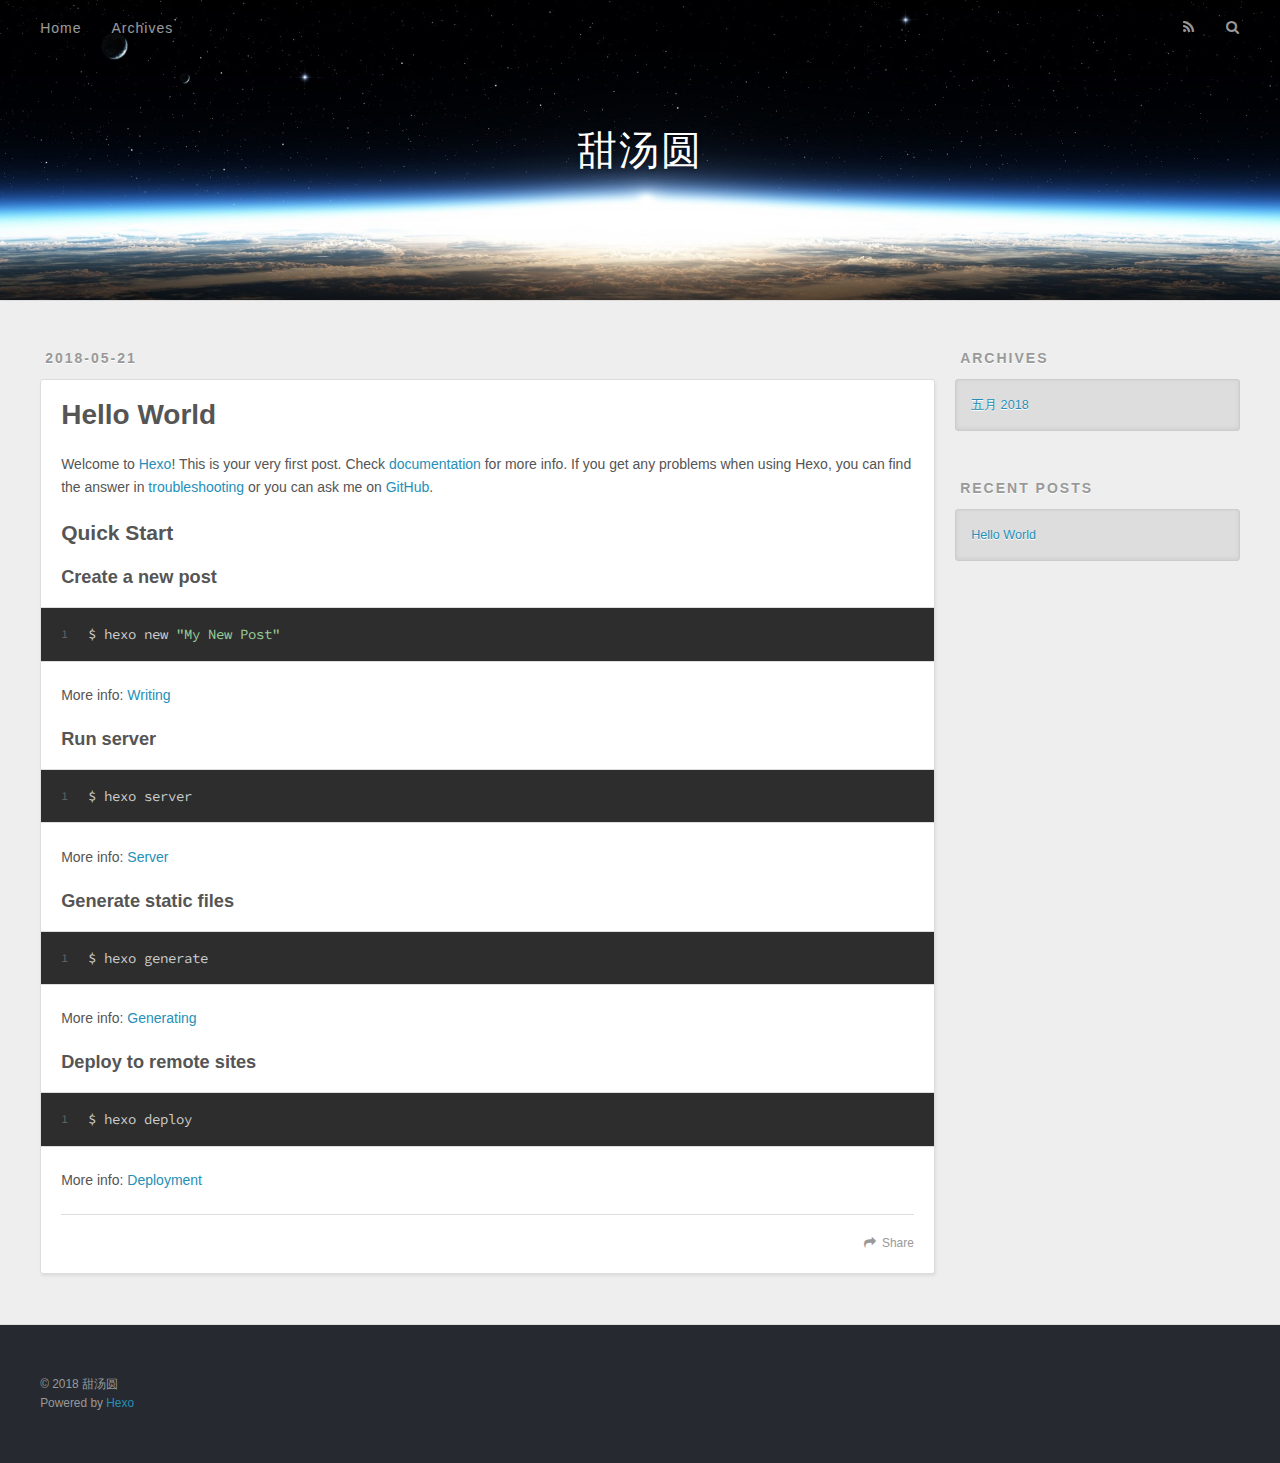
<file: index.html>
<!DOCTYPE html>
<html>
<head>
  <meta charset="utf-8">
  

  
  <title>甜汤圆</title>
  <meta name="viewport" content="width=device-width, initial-scale=1, maximum-scale=1">
  <meta property="og:type" content="website">
<meta property="og:title" content="甜汤圆">
<meta property="og:url" content="http://yoursite.com/index.html">
<meta property="og:site_name" content="甜汤圆">
<meta property="og:locale" content="zh-Cn">
<meta name="twitter:card" content="summary">
<meta name="twitter:title" content="甜汤圆">
  
    <link rel="alternate" href="/atom.xml" title="甜汤圆" type="application/atom+xml">
  
  
    <link rel="icon" href="/favicon.png">
  
  
    <link href="//fonts.googleapis.com/css?family=Source+Code+Pro" rel="stylesheet" type="text/css">
  
  <link rel="stylesheet" href="/css/style.css">
</head>

<body>
  <div id="container">
    <div id="wrap">
      <header id="header">
  <div id="banner"></div>
  <div id="header-outer" class="outer">
    <div id="header-title" class="inner">
      <h1 id="logo-wrap">
        <a href="/" id="logo">甜汤圆</a>
      </h1>
      
    </div>
    <div id="header-inner" class="inner">
      <nav id="main-nav">
        <a id="main-nav-toggle" class="nav-icon"></a>
        
          <a class="main-nav-link" href="/">Home</a>
        
          <a class="main-nav-link" href="/archives">Archives</a>
        
      </nav>
      <nav id="sub-nav">
        
          <a id="nav-rss-link" class="nav-icon" href="/atom.xml" title="RSS Feed"></a>
        
        <a id="nav-search-btn" class="nav-icon" title="Search"></a>
      </nav>
      <div id="search-form-wrap">
        <form action="//google.com/search" method="get" accept-charset="UTF-8" class="search-form"><input type="search" name="q" class="search-form-input" placeholder="Search"><button type="submit" class="search-form-submit">&#xF002;</button><input type="hidden" name="sitesearch" value="http://yoursite.com"></form>
      </div>
    </div>
  </div>
</header>
      <div class="outer">
        <section id="main">
  
    <article id="post-hello-world" class="article article-type-post" itemscope itemprop="blogPost">
  <div class="article-meta">
    <a href="/2018/05/21/hello-world/" class="article-date">
  <time datetime="2018-05-21T13:51:50.851Z" itemprop="datePublished">2018-05-21</time>
</a>
    
  </div>
  <div class="article-inner">
    
    
      <header class="article-header">
        
  
    <h1 itemprop="name">
      <a class="article-title" href="/2018/05/21/hello-world/">Hello World</a>
    </h1>
  

      </header>
    
    <div class="article-entry" itemprop="articleBody">
      
        <p>Welcome to <a href="https://hexo.io/" target="_blank" rel="noopener">Hexo</a>! This is your very first post. Check <a href="https://hexo.io/docs/" target="_blank" rel="noopener">documentation</a> for more info. If you get any problems when using Hexo, you can find the answer in <a href="https://hexo.io/docs/troubleshooting.html" target="_blank" rel="noopener">troubleshooting</a> or you can ask me on <a href="https://github.com/hexojs/hexo/issues" target="_blank" rel="noopener">GitHub</a>.</p>
<h2 id="Quick-Start"><a href="#Quick-Start" class="headerlink" title="Quick Start"></a>Quick Start</h2><h3 id="Create-a-new-post"><a href="#Create-a-new-post" class="headerlink" title="Create a new post"></a>Create a new post</h3><figure class="highlight bash"><table><tr><td class="gutter"><pre><span class="line">1</span><br></pre></td><td class="code"><pre><span class="line">$ hexo new <span class="string">"My New Post"</span></span><br></pre></td></tr></table></figure>
<p>More info: <a href="https://hexo.io/docs/writing.html" target="_blank" rel="noopener">Writing</a></p>
<h3 id="Run-server"><a href="#Run-server" class="headerlink" title="Run server"></a>Run server</h3><figure class="highlight bash"><table><tr><td class="gutter"><pre><span class="line">1</span><br></pre></td><td class="code"><pre><span class="line">$ hexo server</span><br></pre></td></tr></table></figure>
<p>More info: <a href="https://hexo.io/docs/server.html" target="_blank" rel="noopener">Server</a></p>
<h3 id="Generate-static-files"><a href="#Generate-static-files" class="headerlink" title="Generate static files"></a>Generate static files</h3><figure class="highlight bash"><table><tr><td class="gutter"><pre><span class="line">1</span><br></pre></td><td class="code"><pre><span class="line">$ hexo generate</span><br></pre></td></tr></table></figure>
<p>More info: <a href="https://hexo.io/docs/generating.html" target="_blank" rel="noopener">Generating</a></p>
<h3 id="Deploy-to-remote-sites"><a href="#Deploy-to-remote-sites" class="headerlink" title="Deploy to remote sites"></a>Deploy to remote sites</h3><figure class="highlight bash"><table><tr><td class="gutter"><pre><span class="line">1</span><br></pre></td><td class="code"><pre><span class="line">$ hexo deploy</span><br></pre></td></tr></table></figure>
<p>More info: <a href="https://hexo.io/docs/deployment.html" target="_blank" rel="noopener">Deployment</a></p>

      
    </div>
    <footer class="article-footer">
      <a data-url="http://yoursite.com/2018/05/21/hello-world/" data-id="cjhh6p8pa0000v0ve41kd4alw" class="article-share-link">Share</a>
      
      
    </footer>
  </div>
  
</article>


  


</section>
        
          <aside id="sidebar">
  
    

  
    

  
    
  
    
  <div class="widget-wrap">
    <h3 class="widget-title">Archives</h3>
    <div class="widget">
      <ul class="archive-list"><li class="archive-list-item"><a class="archive-list-link" href="/archives/2018/05/">五月 2018</a></li></ul>
    </div>
  </div>


  
    
  <div class="widget-wrap">
    <h3 class="widget-title">Recent Posts</h3>
    <div class="widget">
      <ul>
        
          <li>
            <a href="/2018/05/21/hello-world/">Hello World</a>
          </li>
        
      </ul>
    </div>
  </div>

  
</aside>
        
      </div>
      <footer id="footer">
  
  <div class="outer">
    <div id="footer-info" class="inner">
      &copy; 2018 甜汤圆<br>
      Powered by <a href="http://hexo.io/" target="_blank">Hexo</a>
    </div>
  </div>
</footer>
    </div>
    <nav id="mobile-nav">
  
    <a href="/" class="mobile-nav-link">Home</a>
  
    <a href="/archives" class="mobile-nav-link">Archives</a>
  
</nav>
    

<script src="//ajax.googleapis.com/ajax/libs/jquery/2.0.3/jquery.min.js"></script>


  <link rel="stylesheet" href="/fancybox/jquery.fancybox.css">
  <script src="/fancybox/jquery.fancybox.pack.js"></script>


<script src="/js/script.js"></script>



  </div>
</body>
</html>
</file>
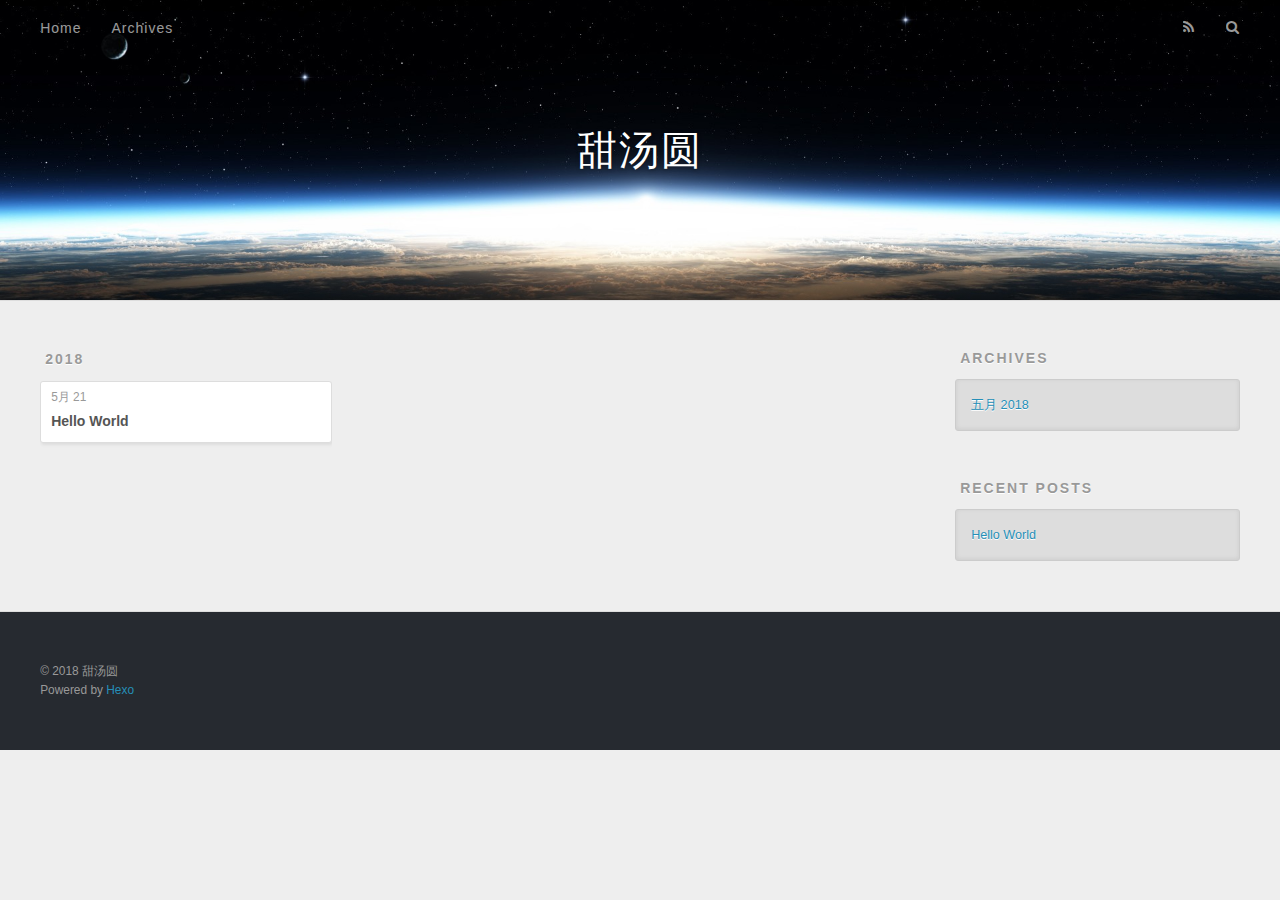
<file: archives/index.html>
<!DOCTYPE html>
<html>
<head>
  <meta charset="utf-8">
  

  
  <title>Archives | 甜汤圆</title>
  <meta name="viewport" content="width=device-width, initial-scale=1, maximum-scale=1">
  <meta property="og:type" content="website">
<meta property="og:title" content="甜汤圆">
<meta property="og:url" content="http://yoursite.com/archives/index.html">
<meta property="og:site_name" content="甜汤圆">
<meta property="og:locale" content="zh-Cn">
<meta name="twitter:card" content="summary">
<meta name="twitter:title" content="甜汤圆">
  
    <link rel="alternate" href="/atom.xml" title="甜汤圆" type="application/atom+xml">
  
  
    <link rel="icon" href="/favicon.png">
  
  
    <link href="//fonts.googleapis.com/css?family=Source+Code+Pro" rel="stylesheet" type="text/css">
  
  <link rel="stylesheet" href="/css/style.css">
</head>

<body>
  <div id="container">
    <div id="wrap">
      <header id="header">
  <div id="banner"></div>
  <div id="header-outer" class="outer">
    <div id="header-title" class="inner">
      <h1 id="logo-wrap">
        <a href="/" id="logo">甜汤圆</a>
      </h1>
      
    </div>
    <div id="header-inner" class="inner">
      <nav id="main-nav">
        <a id="main-nav-toggle" class="nav-icon"></a>
        
          <a class="main-nav-link" href="/">Home</a>
        
          <a class="main-nav-link" href="/archives">Archives</a>
        
      </nav>
      <nav id="sub-nav">
        
          <a id="nav-rss-link" class="nav-icon" href="/atom.xml" title="RSS Feed"></a>
        
        <a id="nav-search-btn" class="nav-icon" title="Search"></a>
      </nav>
      <div id="search-form-wrap">
        <form action="//google.com/search" method="get" accept-charset="UTF-8" class="search-form"><input type="search" name="q" class="search-form-input" placeholder="Search"><button type="submit" class="search-form-submit">&#xF002;</button><input type="hidden" name="sitesearch" value="http://yoursite.com"></form>
      </div>
    </div>
  </div>
</header>
      <div class="outer">
        <section id="main">
  
  
    
    
      
      
      <section class="archives-wrap">
        <div class="archive-year-wrap">
          <a href="/archives/2018" class="archive-year">2018</a>
        </div>
        <div class="archives">
    
    <article class="archive-article archive-type-post">
  <div class="archive-article-inner">
    <header class="archive-article-header">
      <a href="/2018/05/21/hello-world/" class="archive-article-date">
  <time datetime="2018-05-21T13:51:50.851Z" itemprop="datePublished">5月 21</time>
</a>
      
  
    <h1 itemprop="name">
      <a class="archive-article-title" href="/2018/05/21/hello-world/">Hello World</a>
    </h1>
  

    </header>
  </div>
</article>
  
  
    </div></section>
  


</section>
        
          <aside id="sidebar">
  
    

  
    

  
    
  
    
  <div class="widget-wrap">
    <h3 class="widget-title">Archives</h3>
    <div class="widget">
      <ul class="archive-list"><li class="archive-list-item"><a class="archive-list-link" href="/archives/2018/05/">五月 2018</a></li></ul>
    </div>
  </div>


  
    
  <div class="widget-wrap">
    <h3 class="widget-title">Recent Posts</h3>
    <div class="widget">
      <ul>
        
          <li>
            <a href="/2018/05/21/hello-world/">Hello World</a>
          </li>
        
      </ul>
    </div>
  </div>

  
</aside>
        
      </div>
      <footer id="footer">
  
  <div class="outer">
    <div id="footer-info" class="inner">
      &copy; 2018 甜汤圆<br>
      Powered by <a href="http://hexo.io/" target="_blank">Hexo</a>
    </div>
  </div>
</footer>
    </div>
    <nav id="mobile-nav">
  
    <a href="/" class="mobile-nav-link">Home</a>
  
    <a href="/archives" class="mobile-nav-link">Archives</a>
  
</nav>
    

<script src="//ajax.googleapis.com/ajax/libs/jquery/2.0.3/jquery.min.js"></script>


  <link rel="stylesheet" href="/fancybox/jquery.fancybox.css">
  <script src="/fancybox/jquery.fancybox.pack.js"></script>


<script src="/js/script.js"></script>



  </div>
</body>
</html>
</file>
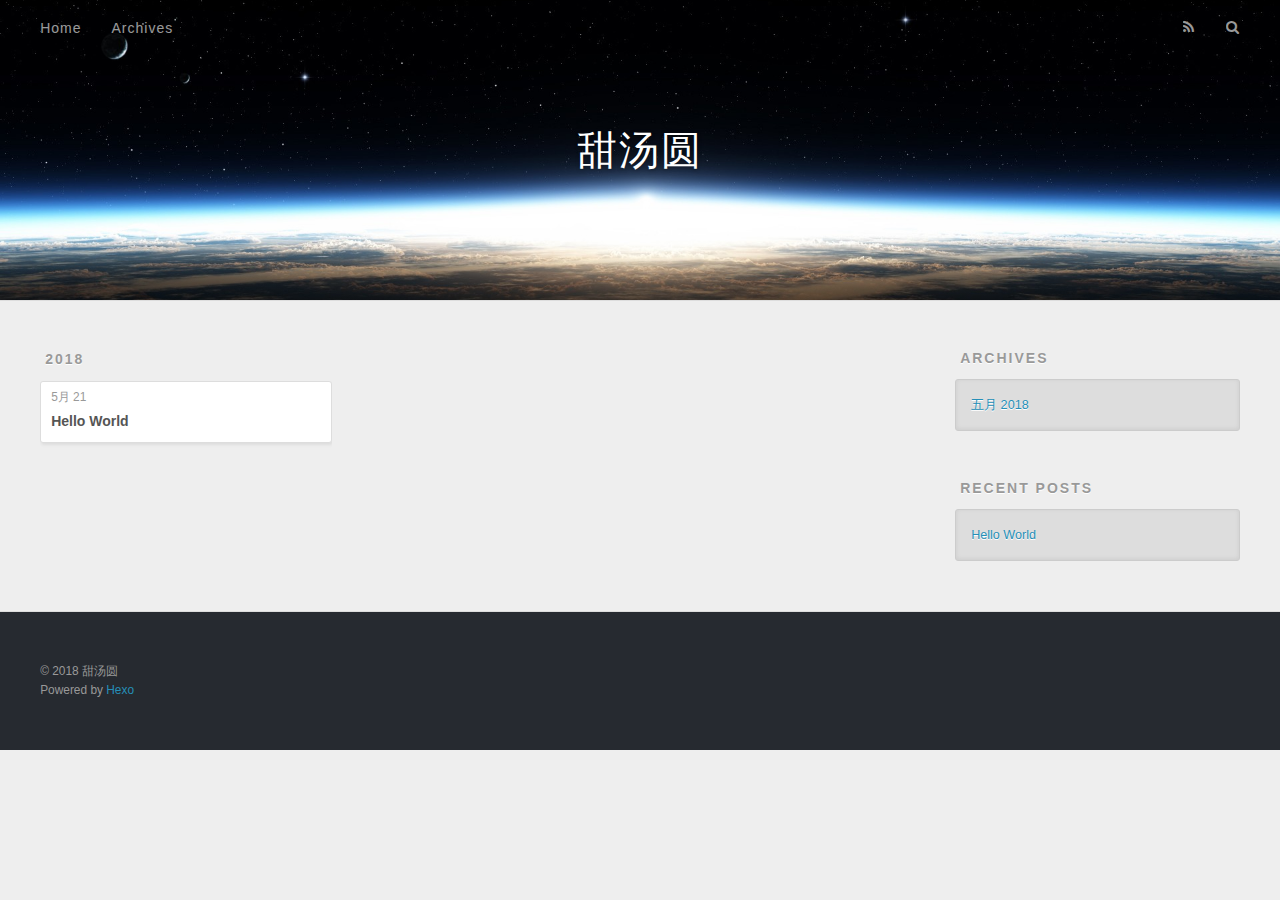
<file: archives/2018/index.html>
<!DOCTYPE html>
<html>
<head>
  <meta charset="utf-8">
  

  
  <title>Archives: 2018 | 甜汤圆</title>
  <meta name="viewport" content="width=device-width, initial-scale=1, maximum-scale=1">
  <meta property="og:type" content="website">
<meta property="og:title" content="甜汤圆">
<meta property="og:url" content="http://yoursite.com/archives/2018/index.html">
<meta property="og:site_name" content="甜汤圆">
<meta property="og:locale" content="zh-Cn">
<meta name="twitter:card" content="summary">
<meta name="twitter:title" content="甜汤圆">
  
    <link rel="alternate" href="/atom.xml" title="甜汤圆" type="application/atom+xml">
  
  
    <link rel="icon" href="/favicon.png">
  
  
    <link href="//fonts.googleapis.com/css?family=Source+Code+Pro" rel="stylesheet" type="text/css">
  
  <link rel="stylesheet" href="/css/style.css">
</head>

<body>
  <div id="container">
    <div id="wrap">
      <header id="header">
  <div id="banner"></div>
  <div id="header-outer" class="outer">
    <div id="header-title" class="inner">
      <h1 id="logo-wrap">
        <a href="/" id="logo">甜汤圆</a>
      </h1>
      
    </div>
    <div id="header-inner" class="inner">
      <nav id="main-nav">
        <a id="main-nav-toggle" class="nav-icon"></a>
        
          <a class="main-nav-link" href="/">Home</a>
        
          <a class="main-nav-link" href="/archives">Archives</a>
        
      </nav>
      <nav id="sub-nav">
        
          <a id="nav-rss-link" class="nav-icon" href="/atom.xml" title="RSS Feed"></a>
        
        <a id="nav-search-btn" class="nav-icon" title="Search"></a>
      </nav>
      <div id="search-form-wrap">
        <form action="//google.com/search" method="get" accept-charset="UTF-8" class="search-form"><input type="search" name="q" class="search-form-input" placeholder="Search"><button type="submit" class="search-form-submit">&#xF002;</button><input type="hidden" name="sitesearch" value="http://yoursite.com"></form>
      </div>
    </div>
  </div>
</header>
      <div class="outer">
        <section id="main">
  
  
    
    
      
      
      <section class="archives-wrap">
        <div class="archive-year-wrap">
          <a href="/archives/2018" class="archive-year">2018</a>
        </div>
        <div class="archives">
    
    <article class="archive-article archive-type-post">
  <div class="archive-article-inner">
    <header class="archive-article-header">
      <a href="/2018/05/21/hello-world/" class="archive-article-date">
  <time datetime="2018-05-21T13:51:50.851Z" itemprop="datePublished">5月 21</time>
</a>
      
  
    <h1 itemprop="name">
      <a class="archive-article-title" href="/2018/05/21/hello-world/">Hello World</a>
    </h1>
  

    </header>
  </div>
</article>
  
  
    </div></section>
  


</section>
        
          <aside id="sidebar">
  
    

  
    

  
    
  
    
  <div class="widget-wrap">
    <h3 class="widget-title">Archives</h3>
    <div class="widget">
      <ul class="archive-list"><li class="archive-list-item"><a class="archive-list-link" href="/archives/2018/05/">五月 2018</a></li></ul>
    </div>
  </div>


  
    
  <div class="widget-wrap">
    <h3 class="widget-title">Recent Posts</h3>
    <div class="widget">
      <ul>
        
          <li>
            <a href="/2018/05/21/hello-world/">Hello World</a>
          </li>
        
      </ul>
    </div>
  </div>

  
</aside>
        
      </div>
      <footer id="footer">
  
  <div class="outer">
    <div id="footer-info" class="inner">
      &copy; 2018 甜汤圆<br>
      Powered by <a href="http://hexo.io/" target="_blank">Hexo</a>
    </div>
  </div>
</footer>
    </div>
    <nav id="mobile-nav">
  
    <a href="/" class="mobile-nav-link">Home</a>
  
    <a href="/archives" class="mobile-nav-link">Archives</a>
  
</nav>
    

<script src="//ajax.googleapis.com/ajax/libs/jquery/2.0.3/jquery.min.js"></script>


  <link rel="stylesheet" href="/fancybox/jquery.fancybox.css">
  <script src="/fancybox/jquery.fancybox.pack.js"></script>


<script src="/js/script.js"></script>



  </div>
</body>
</html>
</file>
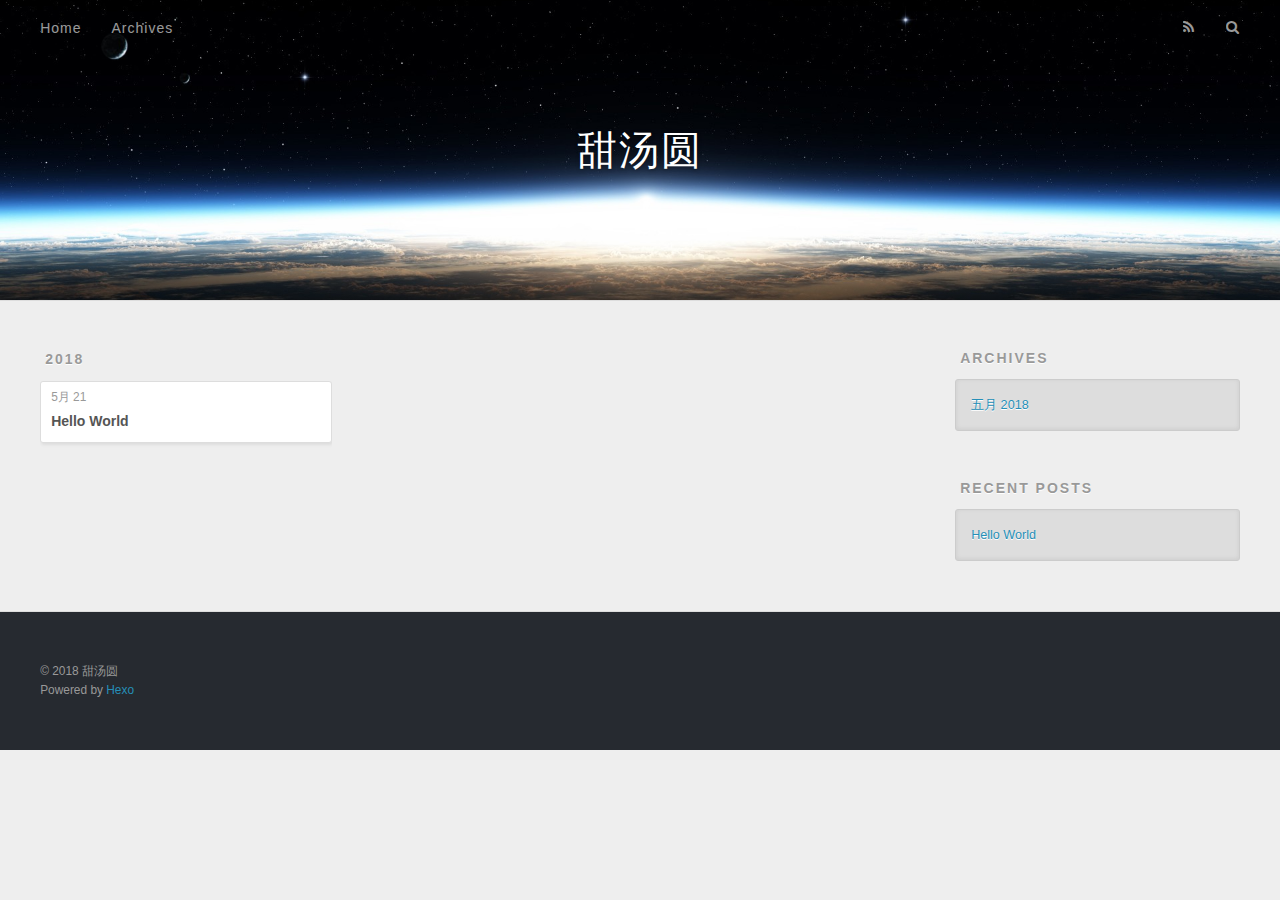
<file: archives/2018/05/index.html>
<!DOCTYPE html>
<html>
<head>
  <meta charset="utf-8">
  

  
  <title>Archives: 2018/5 | 甜汤圆</title>
  <meta name="viewport" content="width=device-width, initial-scale=1, maximum-scale=1">
  <meta property="og:type" content="website">
<meta property="og:title" content="甜汤圆">
<meta property="og:url" content="http://yoursite.com/archives/2018/05/index.html">
<meta property="og:site_name" content="甜汤圆">
<meta property="og:locale" content="zh-Cn">
<meta name="twitter:card" content="summary">
<meta name="twitter:title" content="甜汤圆">
  
    <link rel="alternate" href="/atom.xml" title="甜汤圆" type="application/atom+xml">
  
  
    <link rel="icon" href="/favicon.png">
  
  
    <link href="//fonts.googleapis.com/css?family=Source+Code+Pro" rel="stylesheet" type="text/css">
  
  <link rel="stylesheet" href="/css/style.css">
</head>

<body>
  <div id="container">
    <div id="wrap">
      <header id="header">
  <div id="banner"></div>
  <div id="header-outer" class="outer">
    <div id="header-title" class="inner">
      <h1 id="logo-wrap">
        <a href="/" id="logo">甜汤圆</a>
      </h1>
      
    </div>
    <div id="header-inner" class="inner">
      <nav id="main-nav">
        <a id="main-nav-toggle" class="nav-icon"></a>
        
          <a class="main-nav-link" href="/">Home</a>
        
          <a class="main-nav-link" href="/archives">Archives</a>
        
      </nav>
      <nav id="sub-nav">
        
          <a id="nav-rss-link" class="nav-icon" href="/atom.xml" title="RSS Feed"></a>
        
        <a id="nav-search-btn" class="nav-icon" title="Search"></a>
      </nav>
      <div id="search-form-wrap">
        <form action="//google.com/search" method="get" accept-charset="UTF-8" class="search-form"><input type="search" name="q" class="search-form-input" placeholder="Search"><button type="submit" class="search-form-submit">&#xF002;</button><input type="hidden" name="sitesearch" value="http://yoursite.com"></form>
      </div>
    </div>
  </div>
</header>
      <div class="outer">
        <section id="main">
  
  
    
    
      
      
      <section class="archives-wrap">
        <div class="archive-year-wrap">
          <a href="/archives/2018" class="archive-year">2018</a>
        </div>
        <div class="archives">
    
    <article class="archive-article archive-type-post">
  <div class="archive-article-inner">
    <header class="archive-article-header">
      <a href="/2018/05/21/hello-world/" class="archive-article-date">
  <time datetime="2018-05-21T13:51:50.851Z" itemprop="datePublished">5月 21</time>
</a>
      
  
    <h1 itemprop="name">
      <a class="archive-article-title" href="/2018/05/21/hello-world/">Hello World</a>
    </h1>
  

    </header>
  </div>
</article>
  
  
    </div></section>
  


</section>
        
          <aside id="sidebar">
  
    

  
    

  
    
  
    
  <div class="widget-wrap">
    <h3 class="widget-title">Archives</h3>
    <div class="widget">
      <ul class="archive-list"><li class="archive-list-item"><a class="archive-list-link" href="/archives/2018/05/">五月 2018</a></li></ul>
    </div>
  </div>


  
    
  <div class="widget-wrap">
    <h3 class="widget-title">Recent Posts</h3>
    <div class="widget">
      <ul>
        
          <li>
            <a href="/2018/05/21/hello-world/">Hello World</a>
          </li>
        
      </ul>
    </div>
  </div>

  
</aside>
        
      </div>
      <footer id="footer">
  
  <div class="outer">
    <div id="footer-info" class="inner">
      &copy; 2018 甜汤圆<br>
      Powered by <a href="http://hexo.io/" target="_blank">Hexo</a>
    </div>
  </div>
</footer>
    </div>
    <nav id="mobile-nav">
  
    <a href="/" class="mobile-nav-link">Home</a>
  
    <a href="/archives" class="mobile-nav-link">Archives</a>
  
</nav>
    

<script src="//ajax.googleapis.com/ajax/libs/jquery/2.0.3/jquery.min.js"></script>


  <link rel="stylesheet" href="/fancybox/jquery.fancybox.css">
  <script src="/fancybox/jquery.fancybox.pack.js"></script>


<script src="/js/script.js"></script>



  </div>
</body>
</html>
</file>
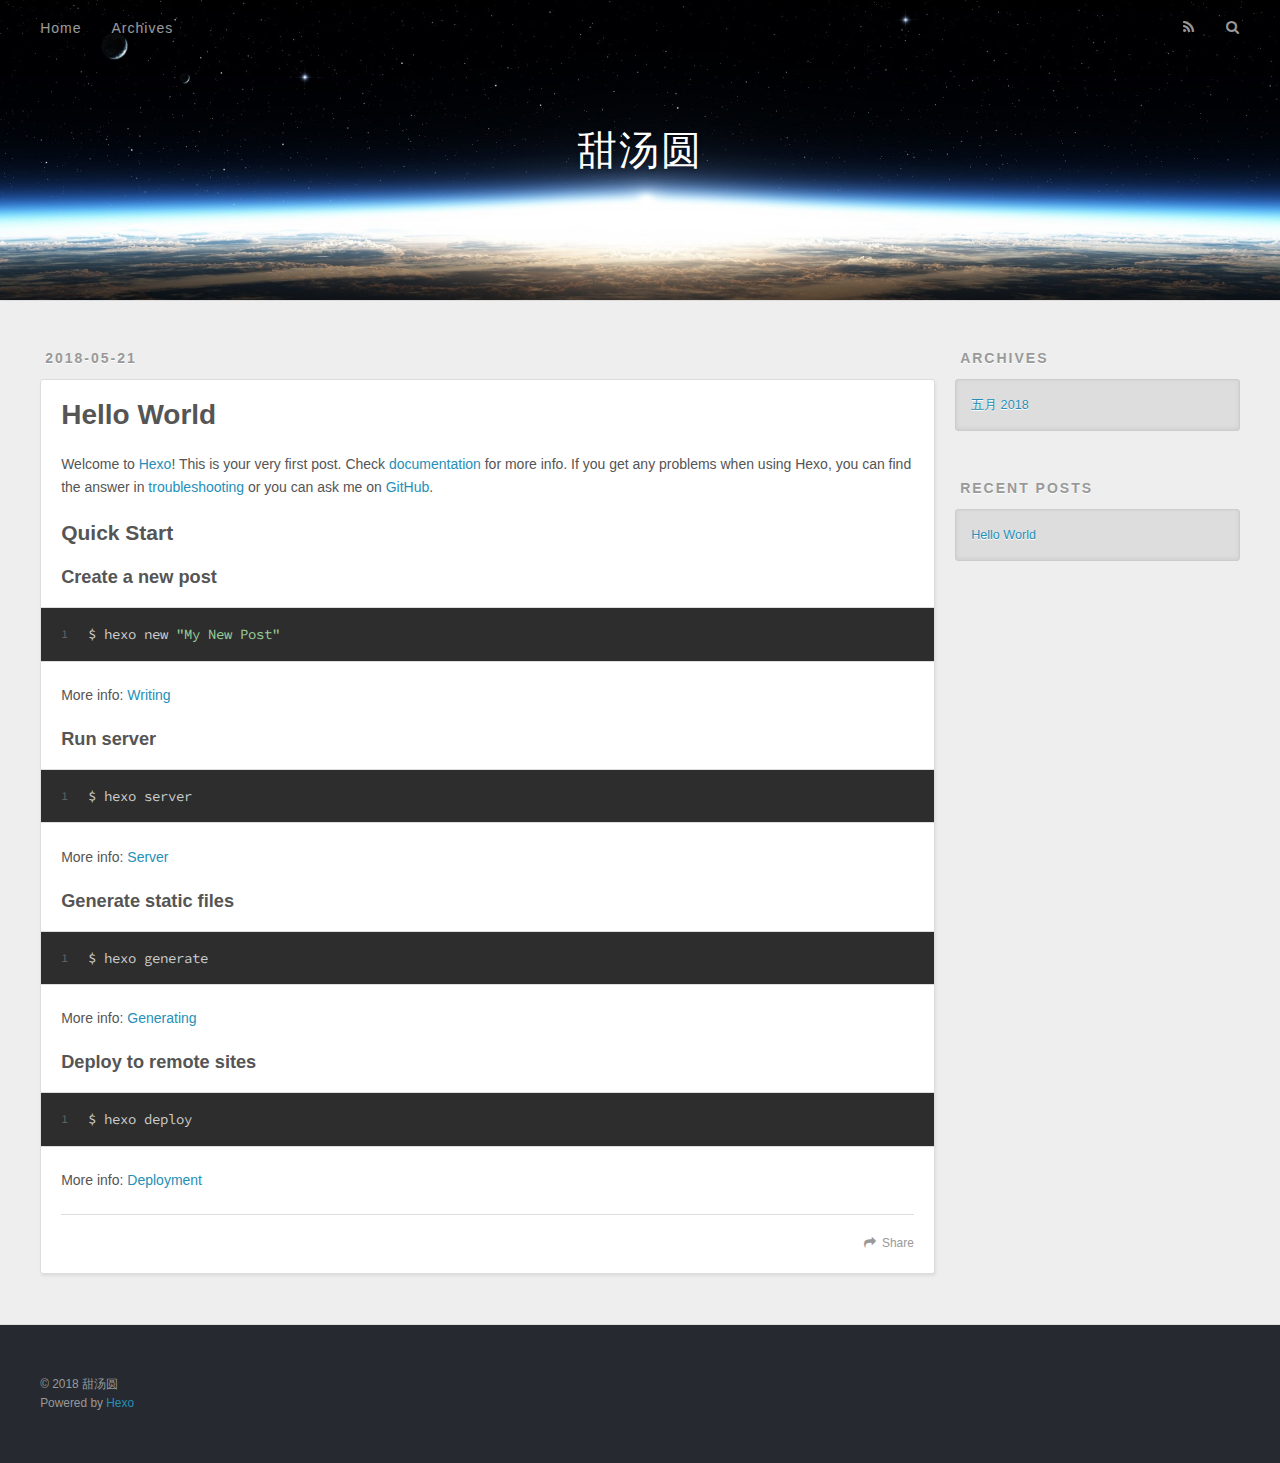
<file: 2018/05/21/hello-world/index.html>
<!DOCTYPE html>
<html>
<head>
  <meta charset="utf-8">
  

  
  <title>Hello World | 甜汤圆</title>
  <meta name="viewport" content="width=device-width, initial-scale=1, maximum-scale=1">
  <meta name="description" content="Welcome to Hexo! This is your very first post. Check documentation for more info. If you get any problems when using Hexo, you can find the answer in troubleshooting or you can ask me on GitHub. Quick">
<meta property="og:type" content="article">
<meta property="og:title" content="Hello World">
<meta property="og:url" content="http://yoursite.com/2018/05/21/hello-world/index.html">
<meta property="og:site_name" content="甜汤圆">
<meta property="og:description" content="Welcome to Hexo! This is your very first post. Check documentation for more info. If you get any problems when using Hexo, you can find the answer in troubleshooting or you can ask me on GitHub. Quick">
<meta property="og:locale" content="zh-Cn">
<meta property="og:updated_time" content="2018-05-21T13:51:50.851Z">
<meta name="twitter:card" content="summary">
<meta name="twitter:title" content="Hello World">
<meta name="twitter:description" content="Welcome to Hexo! This is your very first post. Check documentation for more info. If you get any problems when using Hexo, you can find the answer in troubleshooting or you can ask me on GitHub. Quick">
  
    <link rel="alternate" href="/atom.xml" title="甜汤圆" type="application/atom+xml">
  
  
    <link rel="icon" href="/favicon.png">
  
  
    <link href="//fonts.googleapis.com/css?family=Source+Code+Pro" rel="stylesheet" type="text/css">
  
  <link rel="stylesheet" href="/css/style.css">
</head>

<body>
  <div id="container">
    <div id="wrap">
      <header id="header">
  <div id="banner"></div>
  <div id="header-outer" class="outer">
    <div id="header-title" class="inner">
      <h1 id="logo-wrap">
        <a href="/" id="logo">甜汤圆</a>
      </h1>
      
    </div>
    <div id="header-inner" class="inner">
      <nav id="main-nav">
        <a id="main-nav-toggle" class="nav-icon"></a>
        
          <a class="main-nav-link" href="/">Home</a>
        
          <a class="main-nav-link" href="/archives">Archives</a>
        
      </nav>
      <nav id="sub-nav">
        
          <a id="nav-rss-link" class="nav-icon" href="/atom.xml" title="RSS Feed"></a>
        
        <a id="nav-search-btn" class="nav-icon" title="Search"></a>
      </nav>
      <div id="search-form-wrap">
        <form action="//google.com/search" method="get" accept-charset="UTF-8" class="search-form"><input type="search" name="q" class="search-form-input" placeholder="Search"><button type="submit" class="search-form-submit">&#xF002;</button><input type="hidden" name="sitesearch" value="http://yoursite.com"></form>
      </div>
    </div>
  </div>
</header>
      <div class="outer">
        <section id="main"><article id="post-hello-world" class="article article-type-post" itemscope itemprop="blogPost">
  <div class="article-meta">
    <a href="/2018/05/21/hello-world/" class="article-date">
  <time datetime="2018-05-21T13:51:50.851Z" itemprop="datePublished">2018-05-21</time>
</a>
    
  </div>
  <div class="article-inner">
    
    
      <header class="article-header">
        
  
    <h1 class="article-title" itemprop="name">
      Hello World
    </h1>
  

      </header>
    
    <div class="article-entry" itemprop="articleBody">
      
        <p>Welcome to <a href="https://hexo.io/" target="_blank" rel="noopener">Hexo</a>! This is your very first post. Check <a href="https://hexo.io/docs/" target="_blank" rel="noopener">documentation</a> for more info. If you get any problems when using Hexo, you can find the answer in <a href="https://hexo.io/docs/troubleshooting.html" target="_blank" rel="noopener">troubleshooting</a> or you can ask me on <a href="https://github.com/hexojs/hexo/issues" target="_blank" rel="noopener">GitHub</a>.</p>
<h2 id="Quick-Start"><a href="#Quick-Start" class="headerlink" title="Quick Start"></a>Quick Start</h2><h3 id="Create-a-new-post"><a href="#Create-a-new-post" class="headerlink" title="Create a new post"></a>Create a new post</h3><figure class="highlight bash"><table><tr><td class="gutter"><pre><span class="line">1</span><br></pre></td><td class="code"><pre><span class="line">$ hexo new <span class="string">"My New Post"</span></span><br></pre></td></tr></table></figure>
<p>More info: <a href="https://hexo.io/docs/writing.html" target="_blank" rel="noopener">Writing</a></p>
<h3 id="Run-server"><a href="#Run-server" class="headerlink" title="Run server"></a>Run server</h3><figure class="highlight bash"><table><tr><td class="gutter"><pre><span class="line">1</span><br></pre></td><td class="code"><pre><span class="line">$ hexo server</span><br></pre></td></tr></table></figure>
<p>More info: <a href="https://hexo.io/docs/server.html" target="_blank" rel="noopener">Server</a></p>
<h3 id="Generate-static-files"><a href="#Generate-static-files" class="headerlink" title="Generate static files"></a>Generate static files</h3><figure class="highlight bash"><table><tr><td class="gutter"><pre><span class="line">1</span><br></pre></td><td class="code"><pre><span class="line">$ hexo generate</span><br></pre></td></tr></table></figure>
<p>More info: <a href="https://hexo.io/docs/generating.html" target="_blank" rel="noopener">Generating</a></p>
<h3 id="Deploy-to-remote-sites"><a href="#Deploy-to-remote-sites" class="headerlink" title="Deploy to remote sites"></a>Deploy to remote sites</h3><figure class="highlight bash"><table><tr><td class="gutter"><pre><span class="line">1</span><br></pre></td><td class="code"><pre><span class="line">$ hexo deploy</span><br></pre></td></tr></table></figure>
<p>More info: <a href="https://hexo.io/docs/deployment.html" target="_blank" rel="noopener">Deployment</a></p>

      
    </div>
    <footer class="article-footer">
      <a data-url="http://yoursite.com/2018/05/21/hello-world/" data-id="cjhh6p8pa0000v0ve41kd4alw" class="article-share-link">Share</a>
      
      
    </footer>
  </div>
  
    
  
</article>

</section>
        
          <aside id="sidebar">
  
    

  
    

  
    
  
    
  <div class="widget-wrap">
    <h3 class="widget-title">Archives</h3>
    <div class="widget">
      <ul class="archive-list"><li class="archive-list-item"><a class="archive-list-link" href="/archives/2018/05/">五月 2018</a></li></ul>
    </div>
  </div>


  
    
  <div class="widget-wrap">
    <h3 class="widget-title">Recent Posts</h3>
    <div class="widget">
      <ul>
        
          <li>
            <a href="/2018/05/21/hello-world/">Hello World</a>
          </li>
        
      </ul>
    </div>
  </div>

  
</aside>
        
      </div>
      <footer id="footer">
  
  <div class="outer">
    <div id="footer-info" class="inner">
      &copy; 2018 甜汤圆<br>
      Powered by <a href="http://hexo.io/" target="_blank">Hexo</a>
    </div>
  </div>
</footer>
    </div>
    <nav id="mobile-nav">
  
    <a href="/" class="mobile-nav-link">Home</a>
  
    <a href="/archives" class="mobile-nav-link">Archives</a>
  
</nav>
    

<script src="//ajax.googleapis.com/ajax/libs/jquery/2.0.3/jquery.min.js"></script>


  <link rel="stylesheet" href="/fancybox/jquery.fancybox.css">
  <script src="/fancybox/jquery.fancybox.pack.js"></script>


<script src="/js/script.js"></script>



  </div>
</body>
</html>
</file>
<file: css/style.css>
body {
  width: 100%;
}
body:before,
body:after {
  content: "";
  display: table;
}
body:after {
  clear: both;
}
html,
body,
div,
span,
applet,
object,
iframe,
h1,
h2,
h3,
h4,
h5,
h6,
p,
blockquote,
pre,
a,
abbr,
acronym,
address,
big,
cite,
code,
del,
dfn,
em,
img,
ins,
kbd,
q,
s,
samp,
small,
strike,
strong,
sub,
sup,
tt,
var,
dl,
dt,
dd,
ol,
ul,
li,
fieldset,
form,
label,
legend,
table,
caption,
tbody,
tfoot,
thead,
tr,
th,
td {
  margin: 0;
  padding: 0;
  border: 0;
  outline: 0;
  font-weight: inherit;
  font-style: inherit;
  font-family: inherit;
  font-size: 100%;
  vertical-align: baseline;
}
body {
  line-height: 1;
  color: #000;
  background: #fff;
}
ol,
ul {
  list-style: none;
}
table {
  border-collapse: separate;
  border-spacing: 0;
  vertical-align: middle;
}
caption,
th,
td {
  text-align: left;
  font-weight: normal;
  vertical-align: middle;
}
a img {
  border: none;
}
input,
button {
  margin: 0;
  padding: 0;
}
input::-moz-focus-inner,
button::-moz-focus-inner {
  border: 0;
  padding: 0;
}
@font-face {
  font-family: FontAwesome;
  font-style: normal;
  font-weight: normal;
  src: url("fonts/fontawesome-webfont.eot?v=#4.0.3");
  src: url("fonts/fontawesome-webfont.eot?#iefix&v=#4.0.3") format("embedded-opentype"), url("fonts/fontawesome-webfont.woff?v=#4.0.3") format("woff"), url("fonts/fontawesome-webfont.ttf?v=#4.0.3") format("truetype"), url("fonts/fontawesome-webfont.svg#fontawesomeregular?v=#4.0.3") format("svg");
}
html,
body,
#container {
  height: 100%;
}
body {
  background: #eee;
  font: 14px -apple-system, BlinkMacSystemFont, "Segoe UI", "Roboto", "Oxygen", "Ubuntu", "Cantarell", "Fira Sans", "Droid Sans", "Helvetica Neue", sans-serif;
  -webkit-text-size-adjust: 100%;
}
.outer {
  max-width: 1220px;
  margin: 0 auto;
  padding: 0 20px;
}
.outer:before,
.outer:after {
  content: "";
  display: table;
}
.outer:after {
  clear: both;
}
.inner {
  display: inline;
  float: left;
  width: 98.33333333333333%;
  margin: 0 0.833333333333333%;
}
.left,
.alignleft {
  float: left;
}
.right,
.alignright {
  float: right;
}
.clear {
  clear: both;
}
#container {
  position: relative;
}
.mobile-nav-on {
  overflow: hidden;
}
#wrap {
  height: 100%;
  width: 100%;
  position: absolute;
  top: 0;
  left: 0;
  -webkit-transition: 0.2s ease-out;
  -moz-transition: 0.2s ease-out;
  -ms-transition: 0.2s ease-out;
  transition: 0.2s ease-out;
  z-index: 1;
  background: #eee;
}
.mobile-nav-on #wrap {
  left: 280px;
}
@media screen and (min-width: 768px) {
  #main {
    display: inline;
    float: left;
    width: 73.33333333333333%;
    margin: 0 0.833333333333333%;
  }
}
.article-date,
.article-category-link,
.archive-year,
.widget-title {
  text-decoration: none;
  text-transform: uppercase;
  letter-spacing: 2px;
  color: #999;
  margin-bottom: 1em;
  margin-left: 5px;
  line-height: 1em;
  text-shadow: 0 1px #fff;
  font-weight: bold;
}
.article-inner,
.archive-article-inner {
  background: #fff;
  -webkit-box-shadow: 1px 2px 3px #ddd;
  box-shadow: 1px 2px 3px #ddd;
  border: 1px solid #ddd;
  border-radius: 3px;
}
.article-entry h1,
.widget h1 {
  font-size: 2em;
}
.article-entry h2,
.widget h2 {
  font-size: 1.5em;
}
.article-entry h3,
.widget h3 {
  font-size: 1.3em;
}
.article-entry h4,
.widget h4 {
  font-size: 1.2em;
}
.article-entry h5,
.widget h5 {
  font-size: 1em;
}
.article-entry h6,
.widget h6 {
  font-size: 1em;
  color: #999;
}
.article-entry hr,
.widget hr {
  border: 1px dashed #ddd;
}
.article-entry strong,
.widget strong {
  font-weight: bold;
}
.article-entry em,
.widget em,
.article-entry cite,
.widget cite {
  font-style: italic;
}
.article-entry sup,
.widget sup,
.article-entry sub,
.widget sub {
  font-size: 0.75em;
  line-height: 0;
  position: relative;
  vertical-align: baseline;
}
.article-entry sup,
.widget sup {
  top: -0.5em;
}
.article-entry sub,
.widget sub {
  bottom: -0.2em;
}
.article-entry small,
.widget small {
  font-size: 0.85em;
}
.article-entry acronym,
.widget acronym,
.article-entry abbr,
.widget abbr {
  border-bottom: 1px dotted;
}
.article-entry ul,
.widget ul,
.article-entry ol,
.widget ol,
.article-entry dl,
.widget dl {
  margin: 0 20px;
  line-height: 1.6em;
}
.article-entry ul ul,
.widget ul ul,
.article-entry ol ul,
.widget ol ul,
.article-entry ul ol,
.widget ul ol,
.article-entry ol ol,
.widget ol ol {
  margin-top: 0;
  margin-bottom: 0;
}
.article-entry ul,
.widget ul {
  list-style: disc;
}
.article-entry ol,
.widget ol {
  list-style: decimal;
}
.article-entry dt,
.widget dt {
  font-weight: bold;
}
#header {
  height: 300px;
  position: relative;
  border-bottom: 1px solid #ddd;
}
#header:before,
#header:after {
  content: "";
  position: absolute;
  left: 0;
  right: 0;
  height: 40px;
}
#header:before {
  top: 0;
  background: -webkit-linear-gradient(rgba(0,0,0,0.2), transparent);
  background: -moz-linear-gradient(rgba(0,0,0,0.2), transparent);
  background: -ms-linear-gradient(rgba(0,0,0,0.2), transparent);
  background: linear-gradient(rgba(0,0,0,0.2), transparent);
}
#header:after {
  bottom: 0;
  background: -webkit-linear-gradient(transparent, rgba(0,0,0,0.2));
  background: -moz-linear-gradient(transparent, rgba(0,0,0,0.2));
  background: -ms-linear-gradient(transparent, rgba(0,0,0,0.2));
  background: linear-gradient(transparent, rgba(0,0,0,0.2));
}
#header-outer {
  height: 100%;
  position: relative;
}
#header-inner {
  position: relative;
  overflow: hidden;
}
#banner {
  position: absolute;
  top: 0;
  left: 0;
  width: 100%;
  height: 100%;
  background: url("images/banner.jpg") center #000;
  -webkit-background-size: cover;
  -moz-background-size: cover;
  background-size: cover;
  z-index: -1;
}
#header-title {
  text-align: center;
  height: 40px;
  position: absolute;
  top: 50%;
  left: 0;
  margin-top: -20px;
}
#logo,
#subtitle {
  text-decoration: none;
  color: #fff;
  font-weight: 300;
  text-shadow: 0 1px 4px rgba(0,0,0,0.3);
}
#logo {
  font-size: 40px;
  line-height: 40px;
  letter-spacing: 2px;
}
#subtitle {
  font-size: 16px;
  line-height: 16px;
  letter-spacing: 1px;
}
#subtitle-wrap {
  margin-top: 16px;
}
#main-nav {
  float: left;
  margin-left: -15px;
}
.nav-icon,
.main-nav-link {
  float: left;
  color: #fff;
  opacity: 0.6;
  text-decoration: none;
  text-shadow: 0 1px rgba(0,0,0,0.2);
  -webkit-transition: opacity 0.2s;
  -moz-transition: opacity 0.2s;
  -ms-transition: opacity 0.2s;
  transition: opacity 0.2s;
  display: block;
  padding: 20px 15px;
}
.nav-icon:hover,
.main-nav-link:hover {
  opacity: 1;
}
.nav-icon {
  font-family: FontAwesome;
  text-align: center;
  font-size: 14px;
  width: 14px;
  height: 14px;
  padding: 20px 15px;
  position: relative;
  cursor: pointer;
}
.main-nav-link {
  font-weight: 300;
  letter-spacing: 1px;
}
@media screen and (max-width: 479px) {
  .main-nav-link {
    display: none;
  }
}
#main-nav-toggle {
  display: none;
}
#main-nav-toggle:before {
  content: "\f0c9";
}
@media screen and (max-width: 479px) {
  #main-nav-toggle {
    display: block;
  }
}
#sub-nav {
  float: right;
  margin-right: -15px;
}
#nav-rss-link:before {
  content: "\f09e";
}
#nav-search-btn:before {
  content: "\f002";
}
#search-form-wrap {
  position: absolute;
  top: 15px;
  width: 150px;
  height: 30px;
  right: -150px;
  opacity: 0;
  -webkit-transition: 0.2s ease-out;
  -moz-transition: 0.2s ease-out;
  -ms-transition: 0.2s ease-out;
  transition: 0.2s ease-out;
}
#search-form-wrap.on {
  opacity: 1;
  right: 0;
}
@media screen and (max-width: 479px) {
  #search-form-wrap {
    width: 100%;
    right: -100%;
  }
}
.search-form {
  position: absolute;
  top: 0;
  left: 0;
  right: 0;
  background: #fff;
  padding: 5px 15px;
  border-radius: 15px;
  -webkit-box-shadow: 0 0 10px rgba(0,0,0,0.3);
  box-shadow: 0 0 10px rgba(0,0,0,0.3);
}
.search-form-input {
  border: none;
  background: none;
  color: #555;
  width: 100%;
  font: 13px -apple-system, BlinkMacSystemFont, "Segoe UI", "Roboto", "Oxygen", "Ubuntu", "Cantarell", "Fira Sans", "Droid Sans", "Helvetica Neue", sans-serif;
  outline: none;
}
.search-form-input::-webkit-search-results-decoration,
.search-form-input::-webkit-search-cancel-button {
  -webkit-appearance: none;
}
.search-form-submit {
  position: absolute;
  top: 50%;
  right: 10px;
  margin-top: -7px;
  font: 13px FontAwesome;
  border: none;
  background: none;
  color: #bbb;
  cursor: pointer;
}
.search-form-submit:hover,
.search-form-submit:focus {
  color: #777;
}
.article {
  margin: 50px 0;
}
.article-inner {
  overflow: hidden;
}
.article-meta:before,
.article-meta:after {
  content: "";
  display: table;
}
.article-meta:after {
  clear: both;
}
.article-date {
  float: left;
}
.article-category {
  float: left;
  line-height: 1em;
  color: #ccc;
  text-shadow: 0 1px #fff;
  margin-left: 8px;
}
.article-category:before {
  content: "\2022";
}
.article-category-link {
  margin: 0 12px 1em;
}
.article-header {
  padding: 20px 20px 0;
}
.article-title {
  text-decoration: none;
  font-size: 2em;
  font-weight: bold;
  color: #555;
  line-height: 1.1em;
  -webkit-transition: color 0.2s;
  -moz-transition: color 0.2s;
  -ms-transition: color 0.2s;
  transition: color 0.2s;
}
a.article-title:hover {
  color: #258fb8;
}
.article-entry {
  color: #555;
  padding: 0 20px;
}
.article-entry:before,
.article-entry:after {
  content: "";
  display: table;
}
.article-entry:after {
  clear: both;
}
.article-entry p,
.article-entry table {
  line-height: 1.6em;
  margin: 1.6em 0;
}
.article-entry h1,
.article-entry h2,
.article-entry h3,
.article-entry h4,
.article-entry h5,
.article-entry h6 {
  font-weight: bold;
}
.article-entry h1,
.article-entry h2,
.article-entry h3,
.article-entry h4,
.article-entry h5,
.article-entry h6 {
  line-height: 1.1em;
  margin: 1.1em 0;
}
.article-entry a {
  color: #258fb8;
  text-decoration: none;
}
.article-entry a:hover {
  text-decoration: underline;
}
.article-entry ul,
.article-entry ol,
.article-entry dl {
  margin-top: 1.6em;
  margin-bottom: 1.6em;
}
.article-entry img,
.article-entry video {
  max-width: 100%;
  height: auto;
  display: block;
  margin: auto;
}
.article-entry iframe {
  border: none;
}
.article-entry table {
  width: 100%;
  border-collapse: collapse;
  border-spacing: 0;
}
.article-entry th {
  font-weight: bold;
  border-bottom: 3px solid #ddd;
  padding-bottom: 0.5em;
}
.article-entry td {
  border-bottom: 1px solid #ddd;
  padding: 10px 0;
}
.article-entry blockquote {
  font-family: Georgia, "Times New Roman", serif;
  font-size: 1.4em;
  margin: 1.6em 20px;
  text-align: center;
}
.article-entry blockquote footer {
  font-size: 14px;
  margin: 1.6em 0;
  font-family: -apple-system, BlinkMacSystemFont, "Segoe UI", "Roboto", "Oxygen", "Ubuntu", "Cantarell", "Fira Sans", "Droid Sans", "Helvetica Neue", sans-serif;
}
.article-entry blockquote footer cite:before {
  content: "—";
  padding: 0 0.5em;
}
.article-entry .pullquote {
  text-align: left;
  width: 45%;
  margin: 0;
}
.article-entry .pullquote.left {
  margin-left: 0.5em;
  margin-right: 1em;
}
.article-entry .pullquote.right {
  margin-right: 0.5em;
  margin-left: 1em;
}
.article-entry .caption {
  color: #999;
  display: block;
  font-size: 0.9em;
  margin-top: 0.5em;
  position: relative;
  text-align: center;
}
.article-entry .video-container {
  position: relative;
  padding-top: 56.25%;
  height: 0;
  overflow: hidden;
}
.article-entry .video-container iframe,
.article-entry .video-container object,
.article-entry .video-container embed {
  position: absolute;
  top: 0;
  left: 0;
  width: 100%;
  height: 100%;
  margin-top: 0;
}
.article-more-link a {
  display: inline-block;
  line-height: 1em;
  padding: 6px 15px;
  border-radius: 15px;
  background: #eee;
  color: #999;
  text-shadow: 0 1px #fff;
  text-decoration: none;
}
.article-more-link a:hover {
  background: #258fb8;
  color: #fff;
  text-decoration: none;
  text-shadow: 0 1px #1e7293;
}
.article-footer {
  font-size: 0.85em;
  line-height: 1.6em;
  border-top: 1px solid #ddd;
  padding-top: 1.6em;
  margin: 0 20px 20px;
}
.article-footer:before,
.article-footer:after {
  content: "";
  display: table;
}
.article-footer:after {
  clear: both;
}
.article-footer a {
  color: #999;
  text-decoration: none;
}
.article-footer a:hover {
  color: #555;
}
.article-tag-list-item {
  float: left;
  margin-right: 10px;
}
.article-tag-list-link:before {
  content: "#";
}
.article-comment-link {
  float: right;
}
.article-comment-link:before {
  content: "\f075";
  font-family: FontAwesome;
  padding-right: 8px;
}
.article-share-link {
  cursor: pointer;
  float: right;
  margin-left: 20px;
}
.article-share-link:before {
  content: "\f064";
  font-family: FontAwesome;
  padding-right: 6px;
}
#article-nav {
  position: relative;
}
#article-nav:before,
#article-nav:after {
  content: "";
  display: table;
}
#article-nav:after {
  clear: both;
}
@media screen and (min-width: 768px) {
  #article-nav {
    margin: 50px 0;
  }
  #article-nav:before {
    width: 8px;
    height: 8px;
    position: absolute;
    top: 50%;
    left: 50%;
    margin-top: -4px;
    margin-left: -4px;
    content: "";
    border-radius: 50%;
    background: #ddd;
    -webkit-box-shadow: 0 1px 2px #fff;
    box-shadow: 0 1px 2px #fff;
  }
}
.article-nav-link-wrap {
  text-decoration: none;
  text-shadow: 0 1px #fff;
  color: #999;
  -webkit-box-sizing: border-box;
  -moz-box-sizing: border-box;
  box-sizing: border-box;
  margin-top: 50px;
  text-align: center;
  display: block;
}
.article-nav-link-wrap:hover {
  color: #555;
}
@media screen and (min-width: 768px) {
  .article-nav-link-wrap {
    width: 50%;
    margin-top: 0;
  }
}
@media screen and (min-width: 768px) {
  #article-nav-newer {
    float: left;
    text-align: right;
    padding-right: 20px;
  }
}
@media screen and (min-width: 768px) {
  #article-nav-older {
    float: right;
    text-align: left;
    padding-left: 20px;
  }
}
.article-nav-caption {
  text-transform: uppercase;
  letter-spacing: 2px;
  color: #ddd;
  line-height: 1em;
  font-weight: bold;
}
#article-nav-newer .article-nav-caption {
  margin-right: -2px;
}
.article-nav-title {
  font-size: 0.85em;
  line-height: 1.6em;
  margin-top: 0.5em;
}
.article-share-box {
  position: absolute;
  display: none;
  background: #fff;
  -webkit-box-shadow: 1px 2px 10px rgba(0,0,0,0.2);
  box-shadow: 1px 2px 10px rgba(0,0,0,0.2);
  border-radius: 3px;
  margin-left: -145px;
  overflow: hidden;
  z-index: 1;
}
.article-share-box.on {
  display: block;
}
.article-share-input {
  width: 100%;
  background: none;
  -webkit-box-sizing: border-box;
  -moz-box-sizing: border-box;
  box-sizing: border-box;
  font: 14px -apple-system, BlinkMacSystemFont, "Segoe UI", "Roboto", "Oxygen", "Ubuntu", "Cantarell", "Fira Sans", "Droid Sans", "Helvetica Neue", sans-serif;
  padding: 0 15px;
  color: #555;
  outline: none;
  border: 1px solid #ddd;
  border-radius: 3px 3px 0 0;
  height: 36px;
  line-height: 36px;
}
.article-share-links {
  background: #eee;
}
.article-share-links:before,
.article-share-links:after {
  content: "";
  display: table;
}
.article-share-links:after {
  clear: both;
}
.article-share-twitter,
.article-share-facebook,
.article-share-pinterest,
.article-share-google {
  width: 50px;
  height: 36px;
  display: block;
  float: left;
  position: relative;
  color: #999;
  text-shadow: 0 1px #fff;
}
.article-share-twitter:before,
.article-share-facebook:before,
.article-share-pinterest:before,
.article-share-google:before {
  font-size: 20px;
  font-family: FontAwesome;
  width: 20px;
  height: 20px;
  position: absolute;
  top: 50%;
  left: 50%;
  margin-top: -10px;
  margin-left: -10px;
  text-align: center;
}
.article-share-twitter:hover,
.article-share-facebook:hover,
.article-share-pinterest:hover,
.article-share-google:hover {
  color: #fff;
}
.article-share-twitter:before {
  content: "\f099";
}
.article-share-twitter:hover {
  background: #00aced;
  text-shadow: 0 1px #008abe;
}
.article-share-facebook:before {
  content: "\f09a";
}
.article-share-facebook:hover {
  background: #3b5998;
  text-shadow: 0 1px #2f477a;
}
.article-share-pinterest:before {
  content: "\f0d2";
}
.article-share-pinterest:hover {
  background: #cb2027;
  text-shadow: 0 1px #a21a1f;
}
.article-share-google:before {
  content: "\f0d5";
}
.article-share-google:hover {
  background: #dd4b39;
  text-shadow: 0 1px #be3221;
}
.article-gallery {
  background: #000;
  position: relative;
}
.article-gallery-photos {
  position: relative;
  overflow: hidden;
}
.article-gallery-img {
  display: none;
  max-width: 100%;
}
.article-gallery-img:first-child {
  display: block;
}
.article-gallery-img.loaded {
  position: absolute;
  display: block;
}
.article-gallery-img img {
  display: block;
  max-width: 100%;
  margin: 0 auto;
}
#comments {
  background: #fff;
  -webkit-box-shadow: 1px 2px 3px #ddd;
  box-shadow: 1px 2px 3px #ddd;
  padding: 20px;
  border: 1px solid #ddd;
  border-radius: 3px;
  margin: 50px 0;
}
#comments a {
  color: #258fb8;
}
.archives-wrap {
  margin: 50px 0;
}
.archives:before,
.archives:after {
  content: "";
  display: table;
}
.archives:after {
  clear: both;
}
.archive-year-wrap {
  margin-bottom: 1em;
}
.archives {
  -webkit-column-gap: 10px;
  -moz-column-gap: 10px;
  column-gap: 10px;
}
@media screen and (min-width: 480px) and (max-width: 767px) {
  .archives {
    -webkit-column-count: 2;
    -moz-column-count: 2;
    column-count: 2;
  }
}
@media screen and (min-width: 768px) {
  .archives {
    -webkit-column-count: 3;
    -moz-column-count: 3;
    column-count: 3;
  }
}
.archive-article {
  -webkit-column-break-inside: avoid;
  page-break-inside: avoid;
  overflow: hidden;
  break-inside: avoid-column;
}
.archive-article-inner {
  padding: 10px;
  margin-bottom: 15px;
}
.archive-article-title {
  text-decoration: none;
  font-weight: bold;
  color: #555;
  -webkit-transition: color 0.2s;
  -moz-transition: color 0.2s;
  -ms-transition: color 0.2s;
  transition: color 0.2s;
  line-height: 1.6em;
}
.archive-article-title:hover {
  color: #258fb8;
}
.archive-article-footer {
  margin-top: 1em;
}
.archive-article-date {
  color: #999;
  text-decoration: none;
  font-size: 0.85em;
  line-height: 1em;
  margin-bottom: 0.5em;
  display: block;
}
#page-nav {
  margin: 50px auto;
  background: #fff;
  -webkit-box-shadow: 1px 2px 3px #ddd;
  box-shadow: 1px 2px 3px #ddd;
  border: 1px solid #ddd;
  border-radius: 3px;
  text-align: center;
  color: #999;
  overflow: hidden;
}
#page-nav:before,
#page-nav:after {
  content: "";
  display: table;
}
#page-nav:after {
  clear: both;
}
#page-nav a,
#page-nav span {
  padding: 10px 20px;
  line-height: 1;
  height: 2ex;
}
#page-nav a {
  color: #999;
  text-decoration: none;
}
#page-nav a:hover {
  background: #999;
  color: #fff;
}
#page-nav .prev {
  float: left;
}
#page-nav .next {
  float: right;
}
#page-nav .page-number {
  display: inline-block;
}
@media screen and (max-width: 479px) {
  #page-nav .page-number {
    display: none;
  }
}
#page-nav .current {
  color: #555;
  font-weight: bold;
}
#page-nav .space {
  color: #ddd;
}
#footer {
  background: #262a30;
  padding: 50px 0;
  border-top: 1px solid #ddd;
  color: #999;
}
#footer a {
  color: #258fb8;
  text-decoration: none;
}
#footer a:hover {
  text-decoration: underline;
}
#footer-info {
  line-height: 1.6em;
  font-size: 0.85em;
}
.article-entry pre,
.article-entry .highlight {
  background: #2d2d2d;
  margin: 0 -20px;
  padding: 15px 20px;
  border-style: solid;
  border-color: #ddd;
  border-width: 1px 0;
  overflow: auto;
  color: #ccc;
  line-height: 22.400000000000002px;
}
.article-entry .highlight .gutter pre,
.article-entry .gist .gist-file .gist-data .line-numbers {
  color: #666;
  font-size: 0.85em;
}
.article-entry pre,
.article-entry code {
  font-family: "Source Code Pro", Consolas, Monaco, Menlo, Consolas, monospace;
}
.article-entry code {
  background: #eee;
  text-shadow: 0 1px #fff;
  padding: 0 0.3em;
}
.article-entry pre code {
  background: none;
  text-shadow: none;
  padding: 0;
}
.article-entry .highlight pre {
  border: none;
  margin: 0;
  padding: 0;
}
.article-entry .highlight table {
  margin: 0;
  width: auto;
}
.article-entry .highlight td {
  border: none;
  padding: 0;
}
.article-entry .highlight figcaption {
  font-size: 0.85em;
  color: #999;
  line-height: 1em;
  margin-bottom: 1em;
}
.article-entry .highlight figcaption:before,
.article-entry .highlight figcaption:after {
  content: "";
  display: table;
}
.article-entry .highlight figcaption:after {
  clear: both;
}
.article-entry .highlight figcaption a {
  float: right;
}
.article-entry .highlight .gutter pre {
  text-align: right;
  padding-right: 20px;
}
.article-entry .highlight .line {
  height: 22.400000000000002px;
}
.article-entry .highlight .line.marked {
  background: #515151;
}
.article-entry .gist {
  margin: 0 -20px;
  border-style: solid;
  border-color: #ddd;
  border-width: 1px 0;
  background: #2d2d2d;
  padding: 15px 20px 15px 0;
}
.article-entry .gist .gist-file {
  border: none;
  font-family: "Source Code Pro", Consolas, Monaco, Menlo, Consolas, monospace;
  margin: 0;
}
.article-entry .gist .gist-file .gist-data {
  background: none;
  border: none;
}
.article-entry .gist .gist-file .gist-data .line-numbers {
  background: none;
  border: none;
  padding: 0 20px 0 0;
}
.article-entry .gist .gist-file .gist-data .line-data {
  padding: 0 !important;
}
.article-entry .gist .gist-file .highlight {
  margin: 0;
  padding: 0;
  border: none;
}
.article-entry .gist .gist-file .gist-meta {
  background: #2d2d2d;
  color: #999;
  font: 0.85em -apple-system, BlinkMacSystemFont, "Segoe UI", "Roboto", "Oxygen", "Ubuntu", "Cantarell", "Fira Sans", "Droid Sans", "Helvetica Neue", sans-serif;
  text-shadow: 0 0;
  padding: 0;
  margin-top: 1em;
  margin-left: 20px;
}
.article-entry .gist .gist-file .gist-meta a {
  color: #258fb8;
  font-weight: normal;
}
.article-entry .gist .gist-file .gist-meta a:hover {
  text-decoration: underline;
}
pre .comment,
pre .title {
  color: #999;
}
pre .variable,
pre .attribute,
pre .tag,
pre .regexp,
pre .ruby .constant,
pre .xml .tag .title,
pre .xml .pi,
pre .xml .doctype,
pre .html .doctype,
pre .css .id,
pre .css .class,
pre .css .pseudo {
  color: #f2777a;
}
pre .number,
pre .preprocessor,
pre .built_in,
pre .literal,
pre .params,
pre .constant {
  color: #f99157;
}
pre .class,
pre .ruby .class .title,
pre .css .rules .attribute {
  color: #9c9;
}
pre .string,
pre .value,
pre .inheritance,
pre .header,
pre .ruby .symbol,
pre .xml .cdata {
  color: #9c9;
}
pre .css .hexcolor {
  color: #6cc;
}
pre .function,
pre .python .decorator,
pre .python .title,
pre .ruby .function .title,
pre .ruby .title .keyword,
pre .perl .sub,
pre .javascript .title,
pre .coffeescript .title {
  color: #69c;
}
pre .keyword,
pre .javascript .function {
  color: #c9c;
}
@media screen and (max-width: 479px) {
  #mobile-nav {
    position: absolute;
    top: 0;
    left: 0;
    width: 280px;
    height: 100%;
    background: #191919;
    border-right: 1px solid #fff;
  }
}
@media screen and (max-width: 479px) {
  .mobile-nav-link {
    display: block;
    color: #999;
    text-decoration: none;
    padding: 15px 20px;
    font-weight: bold;
  }
  .mobile-nav-link:hover {
    color: #fff;
  }
}
@media screen and (min-width: 768px) {
  #sidebar {
    display: inline;
    float: left;
    width: 23.333333333333332%;
    margin: 0 0.833333333333333%;
  }
}
.widget-wrap {
  margin: 50px 0;
}
.widget {
  color: #777;
  text-shadow: 0 1px #fff;
  background: #ddd;
  -webkit-box-shadow: 0 -1px 4px #ccc inset;
  box-shadow: 0 -1px 4px #ccc inset;
  border: 1px solid #ccc;
  padding: 15px;
  border-radius: 3px;
}
.widget a {
  color: #258fb8;
  text-decoration: none;
}
.widget a:hover {
  text-decoration: underline;
}
.widget ul ul,
.widget ol ul,
.widget dl ul,
.widget ul ol,
.widget ol ol,
.widget dl ol,
.widget ul dl,
.widget ol dl,
.widget dl dl {
  margin-left: 15px;
  list-style: disc;
}
.widget {
  line-height: 1.6em;
  word-wrap: break-word;
  font-size: 0.9em;
}
.widget ul,
.widget ol {
  list-style: none;
  margin: 0;
}
.widget ul ul,
.widget ol ul,
.widget ul ol,
.widget ol ol {
  margin: 0 20px;
}
.widget ul ul,
.widget ol ul {
  list-style: disc;
}
.widget ul ol,
.widget ol ol {
  list-style: decimal;
}
.category-list-count,
.tag-list-count,
.archive-list-count {
  padding-left: 5px;
  color: #999;
  font-size: 0.85em;
}
.category-list-count:before,
.tag-list-count:before,
.archive-list-count:before {
  content: "(";
}
.category-list-count:after,
.tag-list-count:after,
.archive-list-count:after {
  content: ")";
}
.tagcloud a {
  margin-right: 5px;
  display: inline-block;
}
</file>
